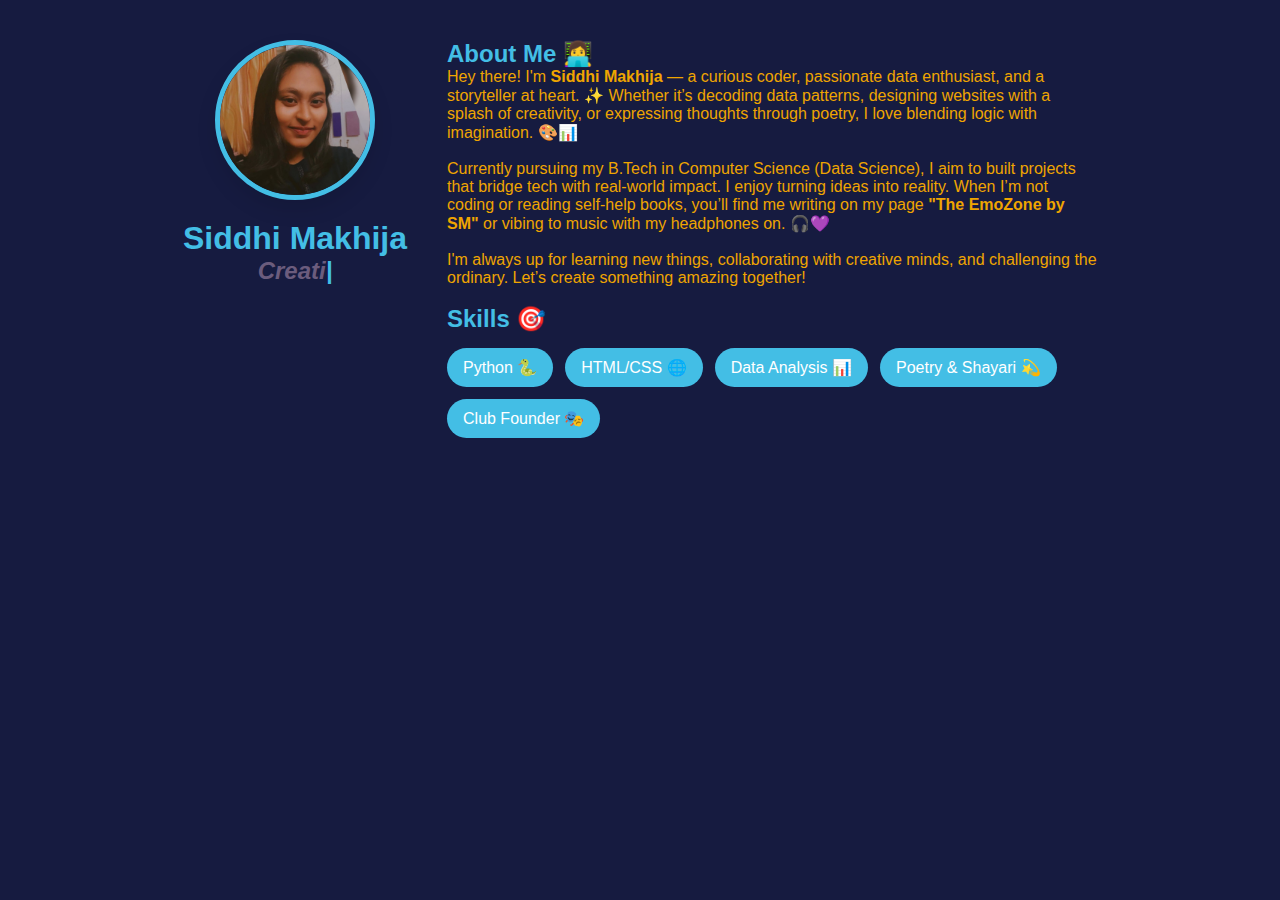
<file: index.html>
<!DOCTYPE html>
<html lang="en">
<head>
  <meta charset="UTF-8" />
  <meta name="viewport" content="width=device-width, initial-scale=1.0"/>
  <title>About Siddhi</title>
  <link rel="stylesheet" href="style.css" />
  <link rel="icon" href="meh.jpg" type="image">
</head>

  
<body>
  <div class="container">
    <div class="left">
      <div class="avatar">
        <img src="meh.jpg" alt="Siddhi's Avatar">
      </div>
      <h1>Siddhi Makhija</h1>
      <h2 class="subtitle"><span id="typed-text"></span><span class="cursor">|</span></h2>
    </div>
    <div class="right">
      <h2>About Me 👩‍💻</h2>
      <p>
        Hey there! I'm <strong>Siddhi Makhija</strong> — a curious coder, passionate data enthusiast, and a storyteller at heart. ✨ Whether it’s decoding data patterns, designing websites with a splash of creativity, or expressing thoughts through poetry, I love blending logic with imagination. 🎨📊  
        <br><br>
        Currently pursuing my B.Tech in Computer Science (Data Science), I aim to built projects that bridge tech with real-world impact. I enjoy turning ideas into reality. When I’m not coding or reading self-help books, you’ll find me writing on my page <strong>"The EmoZone by SM"</strong> or vibing to music with my headphones on. 🎧💜  
        <br><br>
        I'm always up for learning new things, collaborating with creative minds, and challenging the ordinary. Let’s create something amazing together!
      </p> <br>
      
      <h2>Skills 🎯</h2>
      <div class="skills">
        <a href="python.html" class="skill">Python 🐍</a>
        <a href="html-css.html" class="skill">HTML/CSS 🌐</a>
        <a href="data-analysis.html" class="skill">Data Analysis 📊</a>
        <a href="poetry.html" class="skill">Poetry & Shayari 💫</a>
        <a href="club.html" class="skill">Club Founder 🎭</a>
      </div>
    </div>
  </div>
  <script>
    const words = ["Creative Coder 💻", "Dreamer ☁️", "Lifelong Learner 📚"];
    let i = 0;
    let j = 0;
    let currentWord = '';
    let isDeleting = false;
    const speed = 100;
  
    const typedText = document.getElementById('typed-text');
    const cursor = document.querySelector('.cursor');
  
    function type() {
      currentWord = words[i];
  
      if (isDeleting) {
        typedText.textContent = currentWord.substring(0, j--);
      } else {
        typedText.textContent = currentWord.substring(0, j++);
      }
  
      if (!isDeleting && j === currentWord.length + 1) {
        isDeleting = true;
        setTimeout(type, 1000); // pause before delete
      } else if (isDeleting && j === 0) {
        isDeleting = false;
        i = (i + 1) % words.length;
        setTimeout(type, 300);
      } else {
        setTimeout(type, speed);
      }
    }
  
    document.addEventListener('DOMContentLoaded', type);
</script>
</body>
</html>
</file>
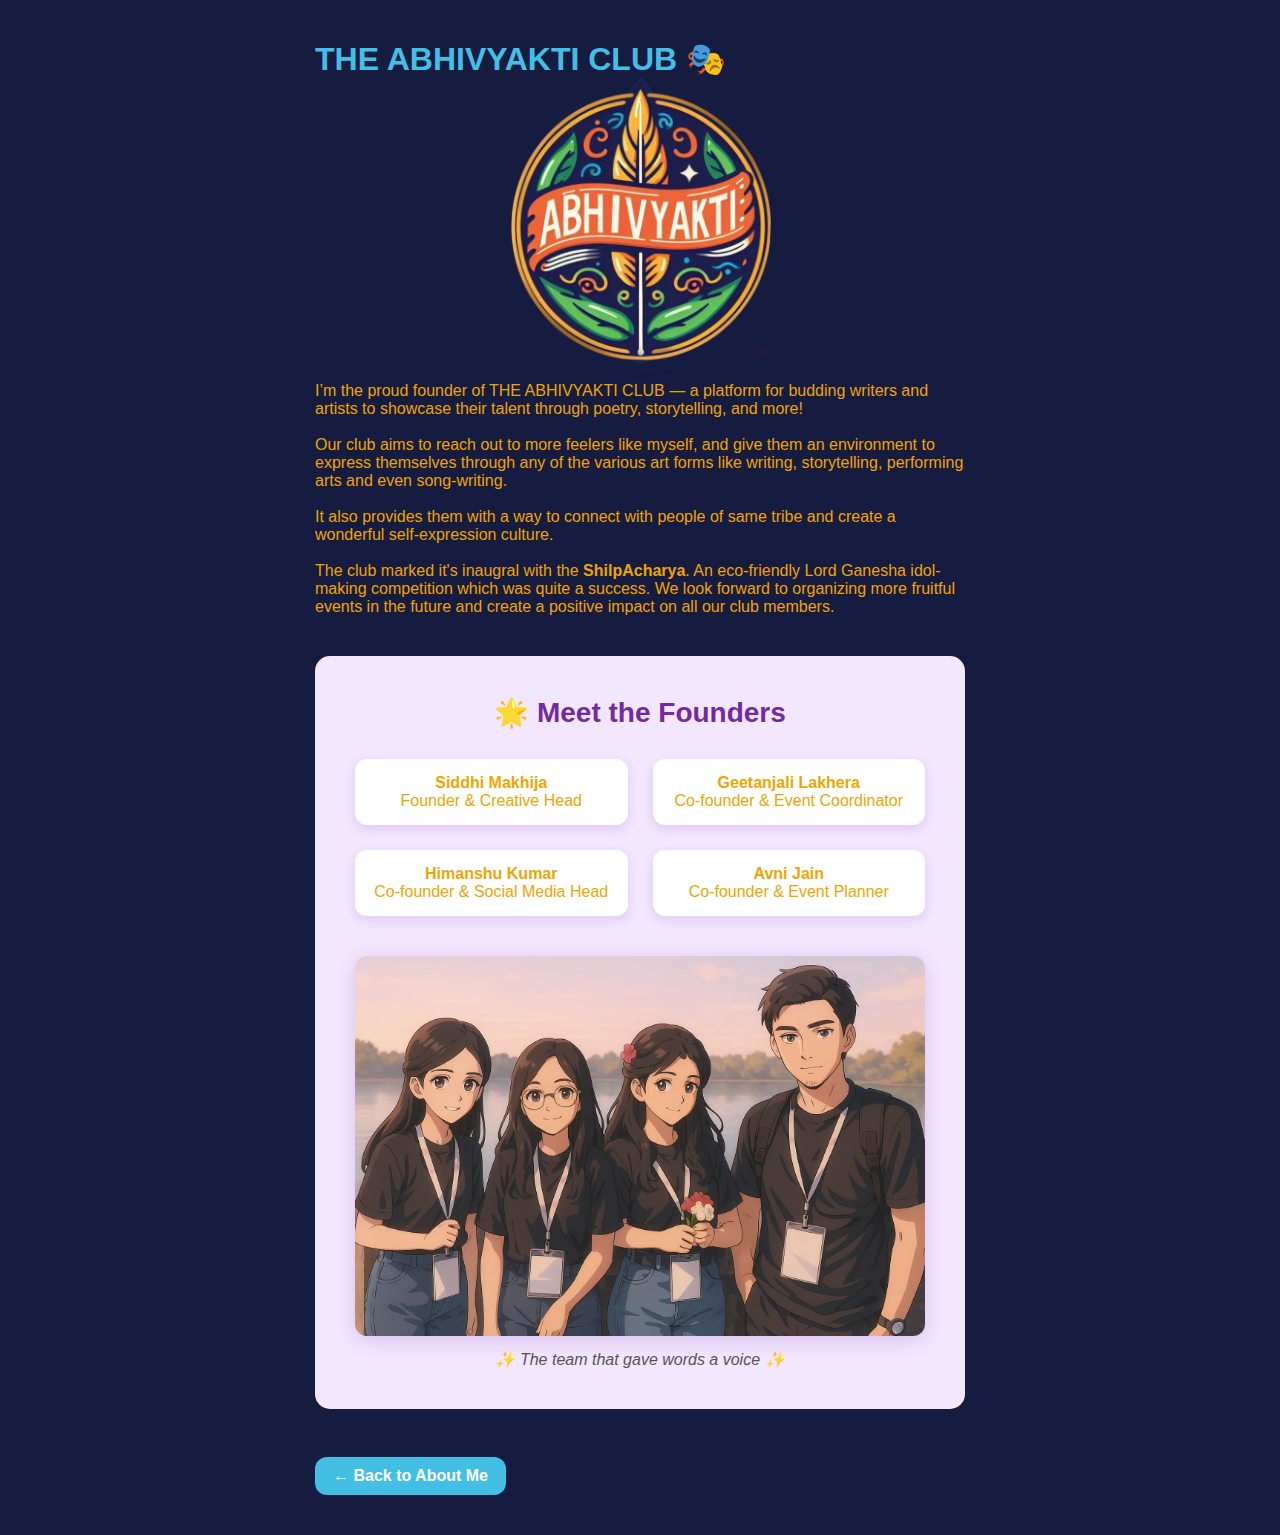
<file: club.html>
<!DOCTYPE html>
<html lang="en">
<head>
  <meta charset="UTF-8" />
  <title>Club Work | Siddhi</title>
  <link rel="stylesheet" href="style.css" />
  <link rel="icon" href="Abhivyakti Logo.png" type="image">
</head>
<body>
  <div class="container">
    <div class="right">
      <h1>THE ABHIVYAKTI CLUB 🎭</h1>
      <center><img src="Abhivyakti Logo.png" height="300px"></center>
      <p>I’m the proud founder of THE ABHIVYAKTI CLUB — a platform for budding writers and artists to showcase their talent through poetry, storytelling, and more!</p> <br>
      <p>Our club aims to reach out to more feelers like myself, and give them an environment to express themselves through any of the various art forms like writing, storytelling, performing arts and even song-writing.</p> <br>
      <p>It also provides them with a way to connect with people of same tribe and create a wonderful self-expression culture.</p> <br>
      <p>The club marked it's inaugral with the <b>ShilpAcharya</b>. An eco-friendly Lord Ganesha idol-making competition which was quite a success. We look forward to organizing more fruitful events in the future and create a positive impact on all our club members.</p>
      <section class="team-section">
        <h3>🌟 Meet the Founders</h3>
        <div class="team-grid">
          <div class="team-card">
            <h4>Siddhi Makhija</h4>
            <p>Founder & Creative Head</p>
          </div>
          <div class="team-card">
            <h4>Geetanjali Lakhera</h4>
            <p>Co-founder & Event Coordinator</p>
          </div>
          <div class="team-card">
            <h4>Himanshu Kumar</h4>
            <p>Co-founder & Social Media Head</p>
          </div>
          <div class="team-card">
            <h4>Avni Jain</h4>
            <p>Co-founder & Event Planner</p>
          </div>
        </div>
      
        <div class="group-img">
          <img src="us.jpg" alt="Abhivyakti Founders Group Photo">
          <p class="caption">✨ The team that gave words a voice ✨</p>
        </div>
        
      </section> <br>
      
      
      <a href="index.html" class="back-btn">← Back to About Me</a>
    </div>
  </div>
</body>
</html>
</file>
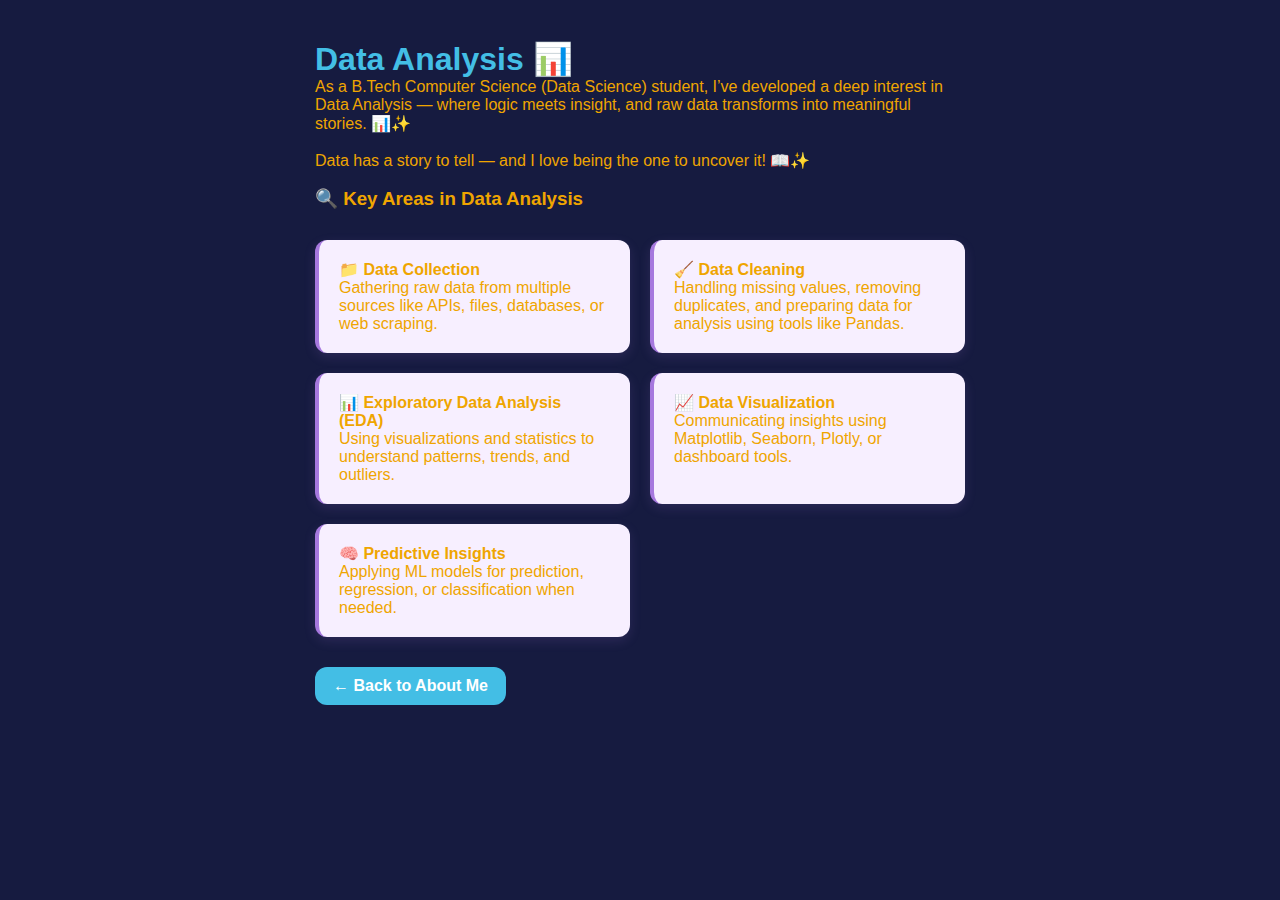
<file: data-analysis.html>
<!DOCTYPE html>
<html lang="en">
<head>
  <meta charset="UTF-8" />
  <title>Data Analysis | Siddhi</title>
  <link rel="stylesheet" href="style.css" />
  <link rel="icon" href="data-analysis.jpg" type="image">
</head>
<body>
  <div class="container">
    <div class="right">
      <h1>Data Analysis 📊</h1>
      <p>As a B.Tech Computer Science (Data Science) student, I’ve developed a deep interest in Data Analysis — where logic meets insight, and raw data transforms into meaningful stories. 📊✨</p>
      <br>
      <p>
        Data has a story to tell — and I love being the one to uncover it! 📖✨  
        <br><br>
        <h3>🔍 Key Areas in Data Analysis</h3>
        <div class="data-cards">
          <div class="card">
            <h4>📁 Data Collection</h4>
            <p>Gathering raw data from multiple sources like APIs, files, databases, or web scraping.</p>
          </div>
        
          <div class="card">
            <h4>🧹 Data Cleaning</h4>
            <p>Handling missing values, removing duplicates, and preparing data for analysis using tools like Pandas.</p>
          </div>
        
          <div class="card">
            <h4>📊 Exploratory Data Analysis (EDA)</h4>
            <p>Using visualizations and statistics to understand patterns, trends, and outliers.</p>
          </div>
        
          <div class="card">
            <h4>📈 Data Visualization</h4>
            <p>Communicating insights using Matplotlib, Seaborn, Plotly, or dashboard tools.</p>
          </div>
        
          <div class="card">
            <h4>🧠 Predictive Insights</h4>
            <p>Applying ML models for prediction, regression, or classification when needed.</p>
          </div>
        </div>
        
      <a href="index.html" class="back-btn">← Back to About Me</a>
    </div>
  </div>
</body>
</html>
</file>
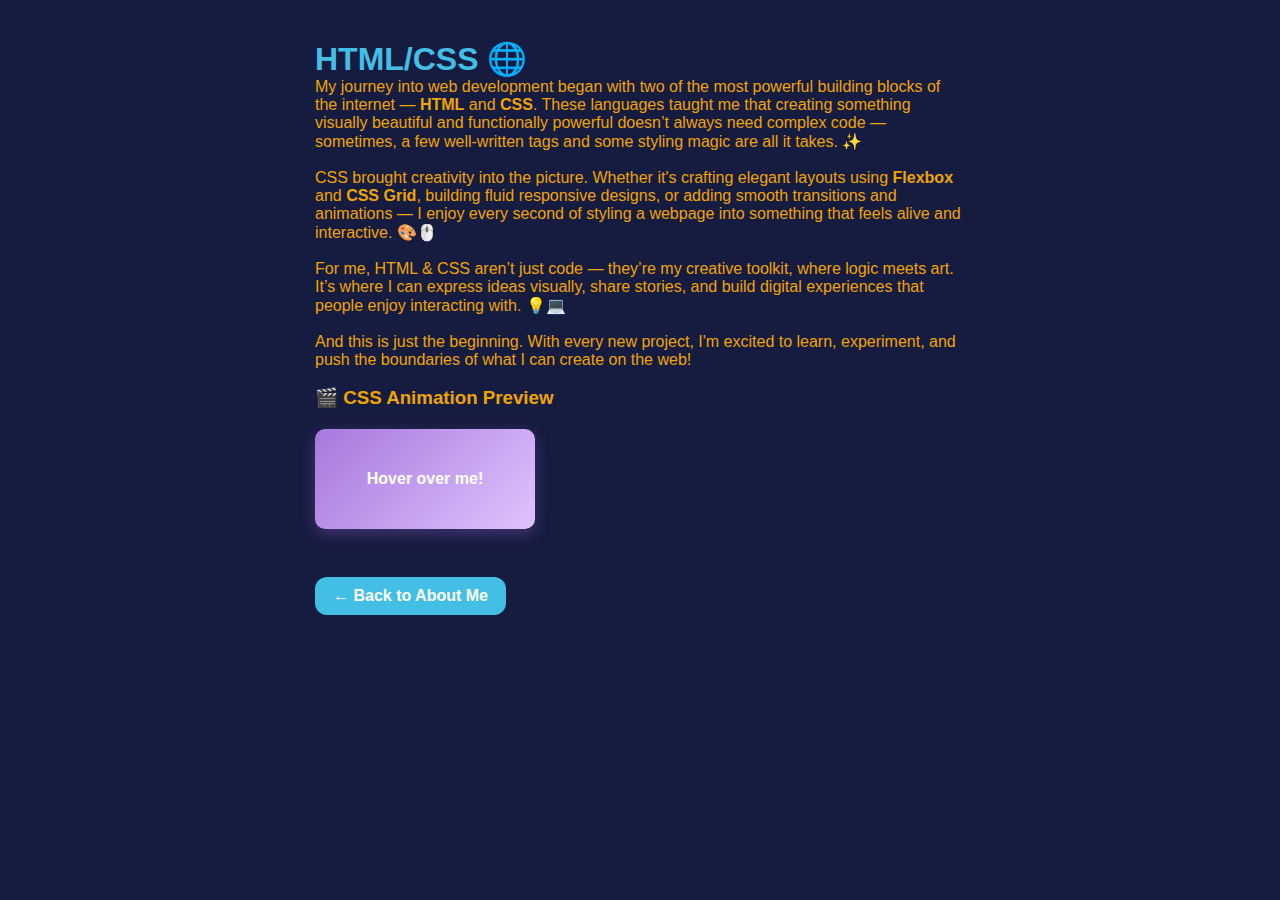
<file: html-css.html>
<!DOCTYPE html>
<html lang="en">
<head>
  <meta charset="UTF-8" />
  <title>HTML & CSS | Siddhi</title>
  <link rel="stylesheet" href="style.css" />
  <link rel="icon" href="web.png" type="image">
</head>
<body>
  <div class="container">
    <div class="right">
      <h1>HTML/CSS 🌐</h1>
      <p>
        My journey into web development began with two of the most powerful building blocks of the internet — <strong>HTML</strong> and <strong>CSS</strong>. These languages taught me that creating something visually beautiful and functionally powerful doesn’t always need complex code — sometimes, a few well-written tags and some styling magic are all it takes. ✨  
        <br> <br>
        CSS brought creativity into the picture. Whether it's crafting elegant layouts using <strong>Flexbox</strong> and <strong>CSS Grid</strong>, building fluid responsive designs, or adding smooth transitions and animations — I enjoy every second of styling a webpage into something that feels alive and interactive. 🎨🖱️  
        <br><br>
        For me, HTML & CSS aren’t just code — they’re my creative toolkit, where logic meets art. It’s where I can express ideas visually, share stories, and build digital experiences that people enjoy interacting with. 💡💻  
        <br><br>
        And this is just the beginning. With every new project, I'm excited to learn, experiment, and push the boundaries of what I can create on the web!
      </p> <br>
      <h3>🎬 CSS Animation Preview</h3>
<div class="animation-box">
  <p>Hover over me!</p>
</div>
<br>
      <a href="index.html" class="back-btn">← Back to About Me</a>
    </div>
  </div>
</body>
</html>
</file>
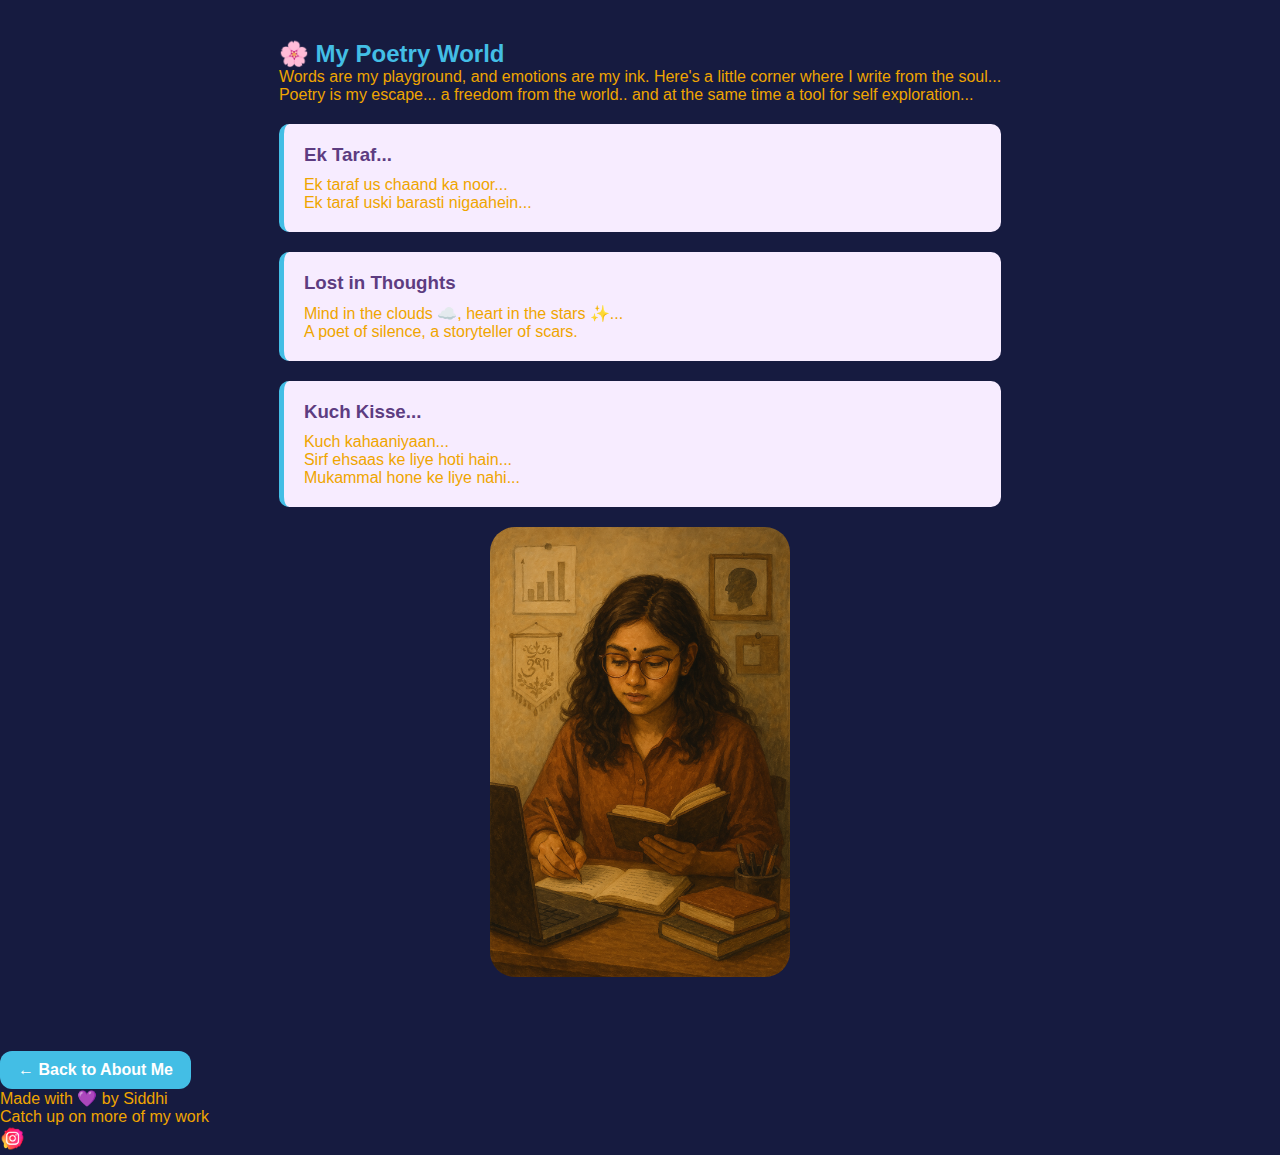
<file: poetry.html>
<!DOCTYPE html>
<html lang="en">
<head>
  <meta charset="UTF-8" />
  <meta name="viewport" content="width=device-width, initial-scale=1.0"/>
  <title>Poetry | Siddhi</title>
  <link rel="stylesheet" href="style.css">
  <link rel="icon" href="writing.jpg" type="image">
</head>
<body>
  <main class="container">
    <section class="section">
      <h2>🌸 My Poetry World</h2>
      <p>
        Words are my playground, and emotions are my ink. Here's a little corner where I write from the soul... <br>
        Poetry is my escape... a freedom from the world.. and at the same time a tool for self exploration...
      </p>
      
      <div class="poem-card">
        <h3>Ek Taraf...</h3>
        <p>Ek taraf us chaand ka noor...<br>Ek taraf uski barasti nigaahein...</p>
      </div>

      <div class="poem-card">
        <h3>Lost in Thoughts</h3>
        <p>Mind in the clouds ☁️, heart in the stars ✨️... <br>A poet of silence, a storyteller of scars.</p>
      </div>

      <div class="poem-card">
        <h3>Kuch Kisse...</h3>
        <p>Kuch kahaaniyaan... <br>Sirf ehsaas ke liye hoti hain... <br>Mukammal hone ke liye nahi...</p>
      </div>

      <center><img src="writingWorld.png" class="illustration"></center>
    </section>
  </main>
  <a href="index.html" class="back-btn">← Back to About Me</a>

  <footer>
    <p>Made with 💜 by Siddhi</p>
    <p>Catch up on more of my work</p> 
    <a href="https://www.instagram.com/emozone_sm/"><img src="ig.png" height="25px"></a>
  </footer>
</body>
</html>
</file>
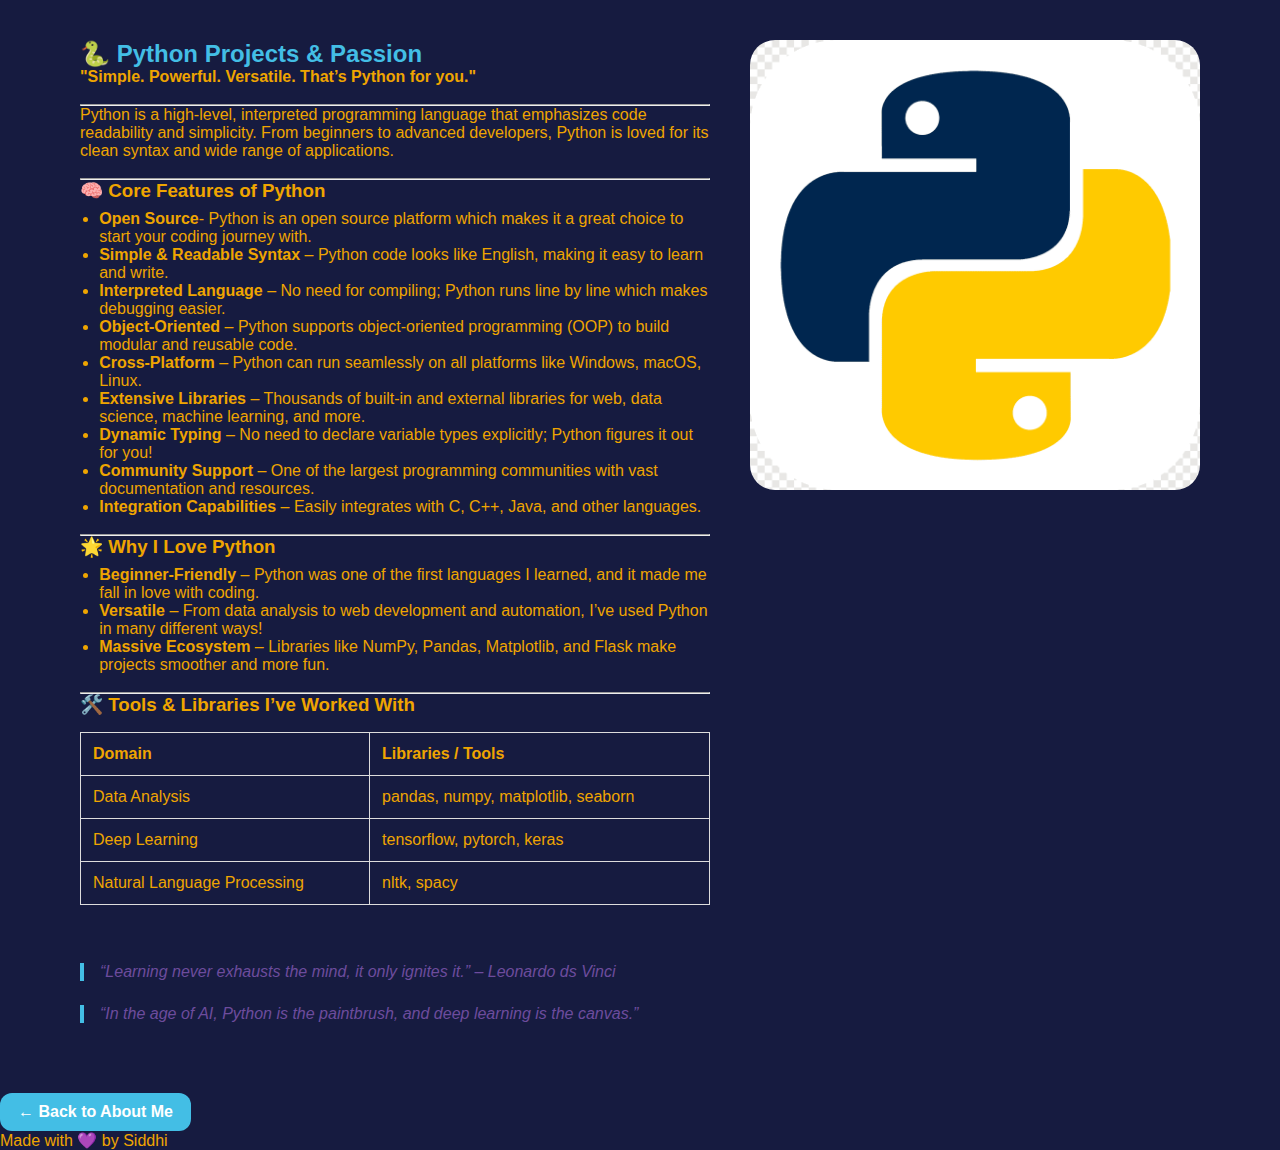
<file: python.html>
<!DOCTYPE html>
<html lang="en">
<head>
  <meta charset="UTF-8" />
  <meta name="viewport" content="width=device-width, initial-scale=1.0"/>
  <title>Python Projects | Siddhi</title>
  <link rel="stylesheet" href="style.css">
  <link rel="icon" href="py.png" type="image">
</head>
<body>
  <main class="container">
    <section class="section">
      <h2>🐍 Python Projects & Passion</h2>
      <p><strong>"Simple. Powerful. Versatile. That’s Python for you."</strong></p>
      <br> <hr>

      <p>
        Python is a high-level, interpreted programming language that emphasizes code readability and simplicity. From beginners to advanced developers, Python is loved for its clean syntax and wide range of applications.
      </p>
      <br> <hr>

      <h3>🧠 Core Features of Python</h3>
<ul>
    <li><strong>Open Source</strong>- Python is an open source platform which makes it a great choice to start your coding journey with.</li>
  <li><strong>Simple & Readable Syntax</strong> – Python code looks like English, making it easy to learn and write.</li>
  <li><strong>Interpreted Language</strong> – No need for compiling; Python runs line by line which makes debugging easier.</li>
  <li><strong>Object-Oriented</strong> – Python supports object-oriented programming (OOP) to build modular and reusable code.</li>
  <li><strong>Cross-Platform</strong> – Python can run seamlessly on all platforms like Windows, macOS, Linux.</li>
  <li><strong>Extensive Libraries</strong> – Thousands of built-in and external libraries for web, data science, machine learning, and more.</li>
  <li><strong>Dynamic Typing</strong> – No need to declare variable types explicitly; Python figures it out for you!</li>
  <li><strong>Community Support</strong> – One of the largest programming communities with vast documentation and resources.</li>
  <li><strong>Integration Capabilities</strong> – Easily integrates with C, C++, Java, and other languages.</li>
</ul>
<br><hr>

      <h3>🌟 Why I Love Python</h3>
      <ul>
        <li><strong>Beginner-Friendly</strong> – Python was one of the first languages I learned, and it made me fall in love with coding.</li>
        <li><strong>Versatile</strong> – From data analysis to web development and automation, I’ve used Python in many different ways!</li>
        <li><strong>Massive Ecosystem</strong> – Libraries like NumPy, Pandas, Matplotlib, and Flask make projects smoother and more fun.</li>
      </ul>
      <br><hr>

      <h3>🛠️ Tools & Libraries I’ve Worked With</h3>
      <table>
        <tr><th>Domain</th><th>Libraries / Tools</th></tr>
        <tr><td>Data Analysis</td><td>pandas, numpy, matplotlib, seaborn</td></tr>
        <tr><td>Deep Learning</td><td>tensorflow, pytorch, keras</td></tr>
        <tr><td>Natural Language Processing</td><td>nltk, spacy</td></tr>
      </table>
      <br>

      <blockquote>“Learning never exhausts the mind, it only ignites it.” – <em>Leonardo ds Vinci</em></blockquote>
      <blockquote>“In the age of AI, Python is the paintbrush, and deep learning is the canvas.”</blockquote>

    </section>
    <center><img src="py.png" class="illustration"></center>
  </main>

  <a href="index.html" class="back-btn">← Back to About Me</a>



  <footer>
    <p>Made with 💜 by Siddhi</p>
  </footer>
</body>
</html>
</file>
<file: style.css>
:root {
    --main-color: #161b40;
    --accent-color: #43bee5;  /* Deep Purple */
    --accent-hover: #f40058;
    --text-color: #efa500;
    --font-family: 'Segoe UI', sans-serif;
  }
  
  * {
    margin: 0;
    padding: 0;
    box-sizing: border-box;
  }
  
  body {
    font-family: var(--font-family);
    background:#161b40;
    color: var(--text-color);
    animation: fadeIn 1.2s ease-in;
    overflow-x: hidden;
  }
  
  .container {
    display: flex;
    flex-direction: row;
    padding: 40px;
    justify-content: center;
    align-items: flex-start;
    gap: 40px;
    max-width: 1200px;
    margin: 0 auto;
  }
  
  .left {
    max-width: 300px;
    text-align: center;
  }
  
  .avatar {
    width: 160px;
    height: 160px;
    margin: 0 auto 20px;
    border: 5px solid var(--accent-color);
    border-radius: 50%;
    overflow: hidden;
    box-shadow: 0 10px 20px rgba(0, 0, 0, 0.1);
    transition: transform 0.4s ease;
  }
  
  .avatar:hover {
    transform: scale(1.08) rotate(2deg);
  }
  
  .avatar img {
    width: 100%;
    height: 100%;
    object-fit: cover;
  }
  
  h1, h2 {
    color: var(--accent-color);
  }
  
  .subtitle {
    font-style: italic;
    color: #6b5c7d;
    margin-bottom: 20px;
  }
  
  .right {
    max-width: 650px;
  }
  
  .skills {
    display: flex;
    flex-wrap: wrap;
    gap: 12px;
    margin-top: 15px;
  }
  
  .skill {
    background: var(--accent-color);
    color: white;
    padding: 10px 16px;
    border-radius: 20px;
    text-decoration: none;
    transition: transform 0.3s ease;
    font-weight: 500;
    animation: bounceIn 0.8s ease-in-out;
  }
  
  .skill:hover {
    background: var(--accent-hover);
    transform: translateY(-3px) scale(1.05);
  }
  
  .back-btn {
    display: inline-block;
    margin-top: 30px;
    padding: 10px 18px;
    background: var(--accent-color);
    color: white;
    text-decoration: none;
    border-radius: 12px;
    transition: background 0.3s;
    font-weight: bold;
  }
  .poem-card {
    background: #f7ecff;
    border-left: 5px solid var(--accent-color);
    padding: 20px;
    margin: 20px 0;
    border-radius: 10px;
    animation: fadeIn 1s ease;
  }
  
  .poem-card h3 {
    color: #5d3c81;
    margin-bottom: 10px;
  }
  table {
    width: 100%;
    border-collapse: collapse;
    margin: 1em 0;
  }
  
  table, th, td {
    border: 1px solid #ddd;
  }
  
  th, td {
    padding: 12px;
    text-align: left;
  }
  
  ul {
    padding-left: 1.2em;
    margin-top: 0.5em;
  }
  .animation-box {
    width: 220px;
    height: 100px;
    background: linear-gradient(135deg, #a678de, #e0c3fc);
    color: white;
    font-weight: bold;
    display: flex;
    align-items: center;
    justify-content: center;
    margin-top: 20px;
    border-radius: 10px;
    transition: all 0.4s ease-in-out;
    cursor: pointer;
    box-shadow: 0 5px 15px rgba(166, 120, 222, 0.3);
  }
  .data-cards {
    display: grid;
    grid-template-columns: repeat(auto-fit, minmax(220px, 1fr));
    gap: 20px;
    margin-top: 30px;
  }
  
  .card {
    background-color: #f7efff;
    padding: 20px;
    border-radius: 12px;
    box-shadow: 0 4px 12px rgba(166, 120, 222, 0.15);
    transition: transform 0.3s ease, box-shadow 0.3s ease;
    border-left: 4px solid #a678de;
  }
  
  .card:hover {
    transform: translateY(-5px);
    box-shadow: 0 8px 18px rgba(166, 120, 222, 0.3);
    background-color: #f1e4ff;
  }
  
  .animation-box:hover {
    transform: scale(1.05) rotate(1deg);
    box-shadow: 0 8px 20px rgba(166, 120, 222, 0.4);
  }
  .team-section {
    padding: 40px;
    background-color: #f3e6ff;
    border-radius: 15px;
    margin-top: 40px;
    text-align: center;
  }
  
  .team-section h3 {
    font-size: 28px;
    color: #712b9f;
    margin-bottom: 30px;
  }
  
  .team-grid {
    display: grid;
    grid-template-columns: repeat(auto-fit, minmax(180px, 1fr));
    gap: 25px;
    justify-content: center;
  }
  
  .team-card {
    background: white;
    border-radius: 12px;
    padding: 15px;
    box-shadow: 0 4px 12px rgba(113, 43, 159, 0.15);
    transition: transform 0.3s ease;
  }
  
  .team-card:hover {
    transform: scale(1.05);
  }
  
  .team-card img {
    width: 100%;
    height: 180px;
    object-fit: cover;
    border-radius: 10px;
    margin-bottom: 10px;
  }
  
  .group-img {
    margin-top: 40px;
  }
  
  .group-img img {
    width: 100%;
    max-width: 600px;
    border-radius: 12px;
    box-shadow: 0 4px 20px rgba(113, 43, 159, 0.2);
  }
  
  .caption {
    margin-top: 10px;
    font-style: italic;
    color: #555;
  }
  
  
  blockquote {
    font-style: italic;
    color: #6d4c9d;
    border-left: 4px solid var(--accent-color);
    padding-left: 1em;
    margin-top: 1.5em;
  }
  
  
  .illustration{
    height: 450px;
    border-radius: 25px;
  }
  
  .back-btn:hover {
    background: var(--accent-hover);
  }
  .cursor {
    display: inline-block;
    color: var(--accent-color);
    animation: blink 0.8s infinite;
  }
  
  @keyframes blink {
    0%, 100% { opacity: 1; }
    50% { opacity: 0; }
  }
  
  
  /* Animations */
  @keyframes fadeIn {
    from {
      opacity: 0;
      transform: translateY(20px);
    }
    to {
      opacity: 1;
      transform: translateY(0);
    }
  }
  
  @keyframes bounceIn {
    0% {
      transform: scale(0.9);
    }
    50% {
      transform: scale(1.04);
    }
    100% {
      transform: scale(1);
    }
  }
  
  @media screen and (max-width: 768px) {
    .container {
      flex-direction: column;
      align-items: center;
      padding: 20px;
    }
  
    .right, .left {
      max-width: 90%;
    }
  
    .skills {
      justify-content: center;
    }
    
  }
</file>
